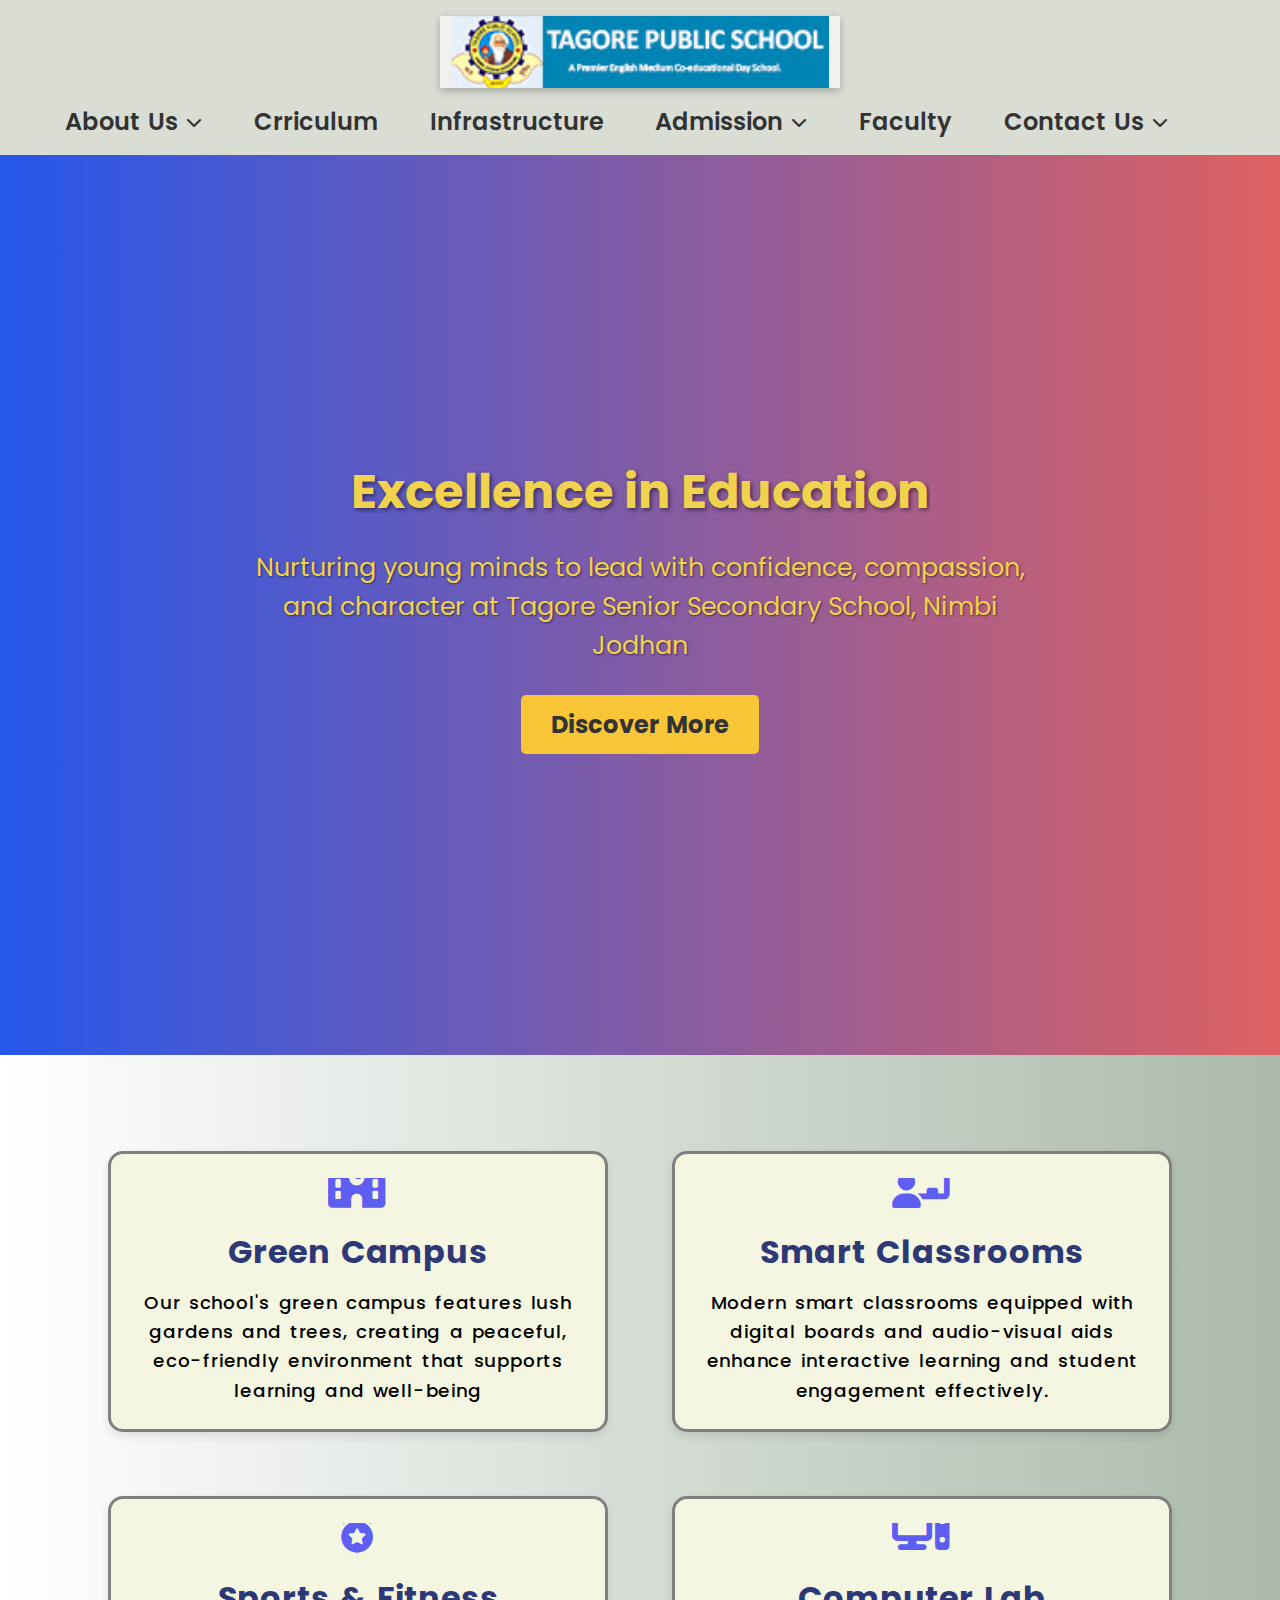
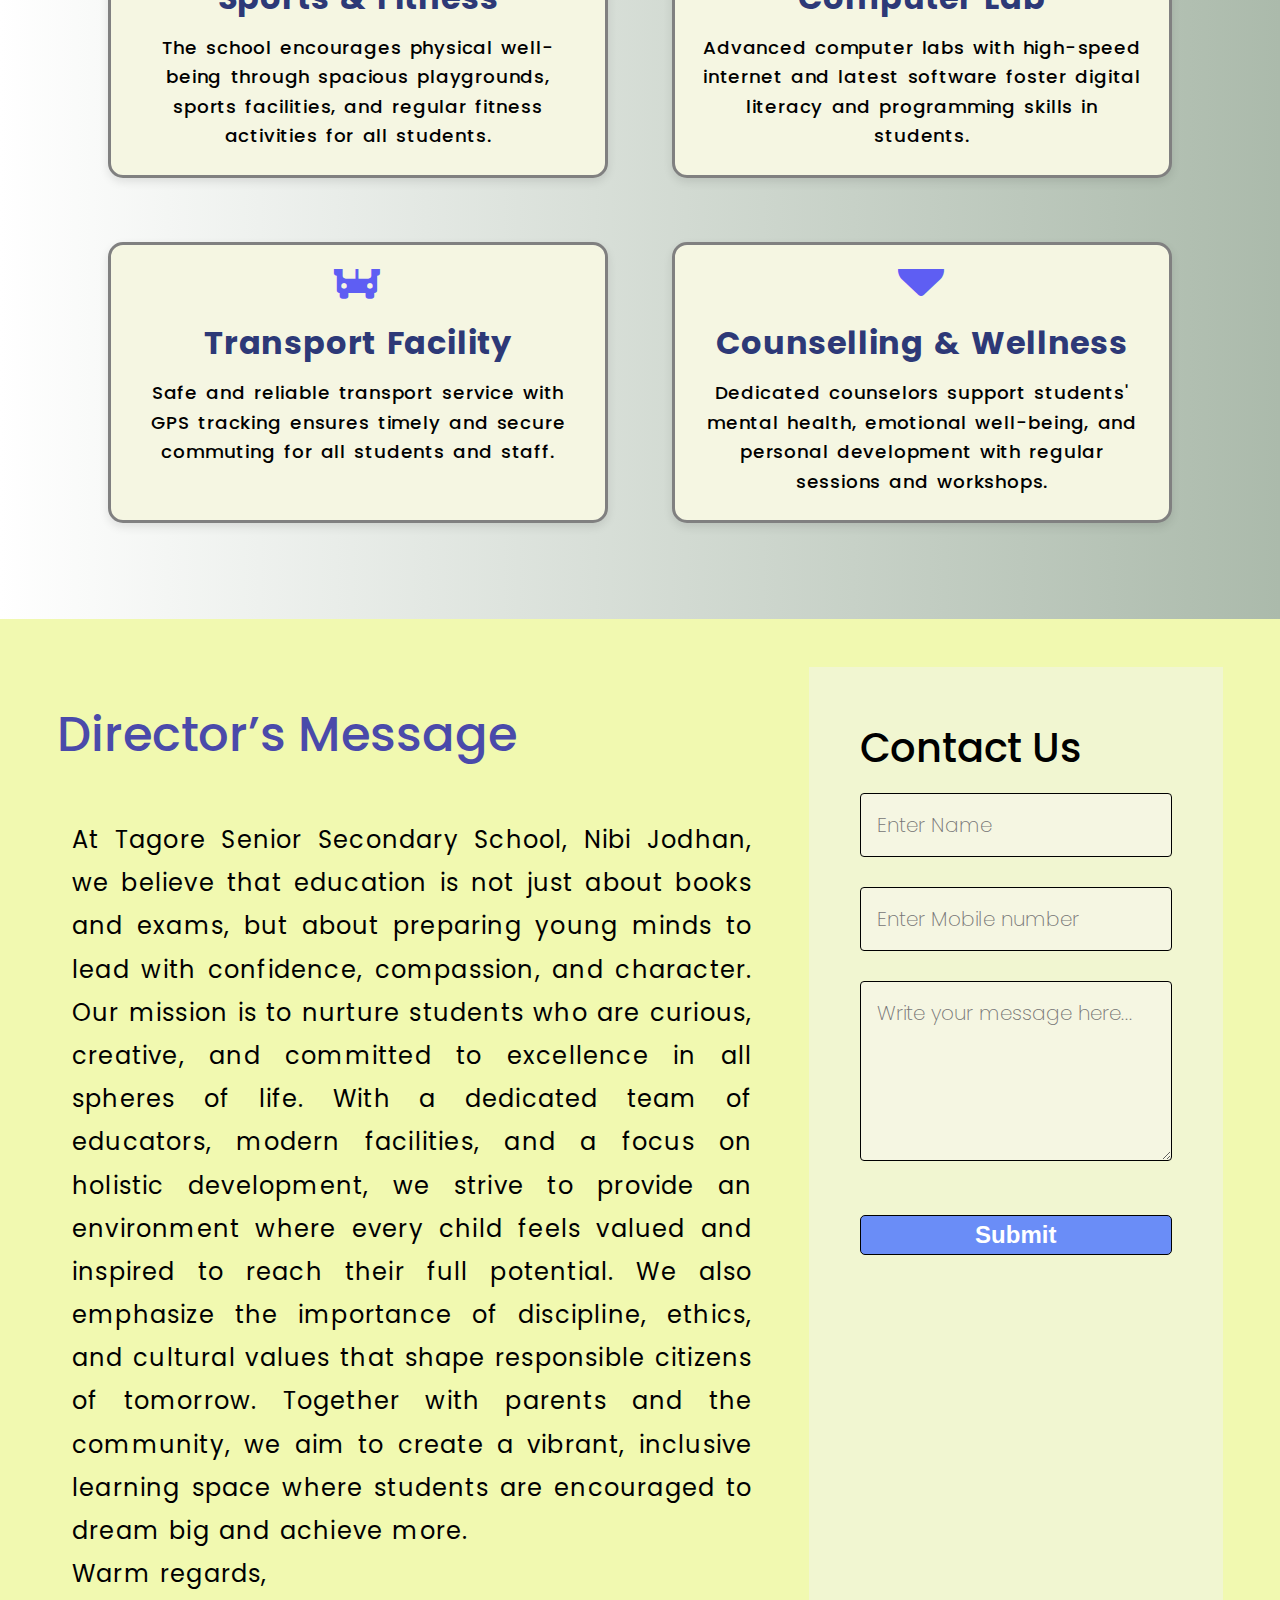
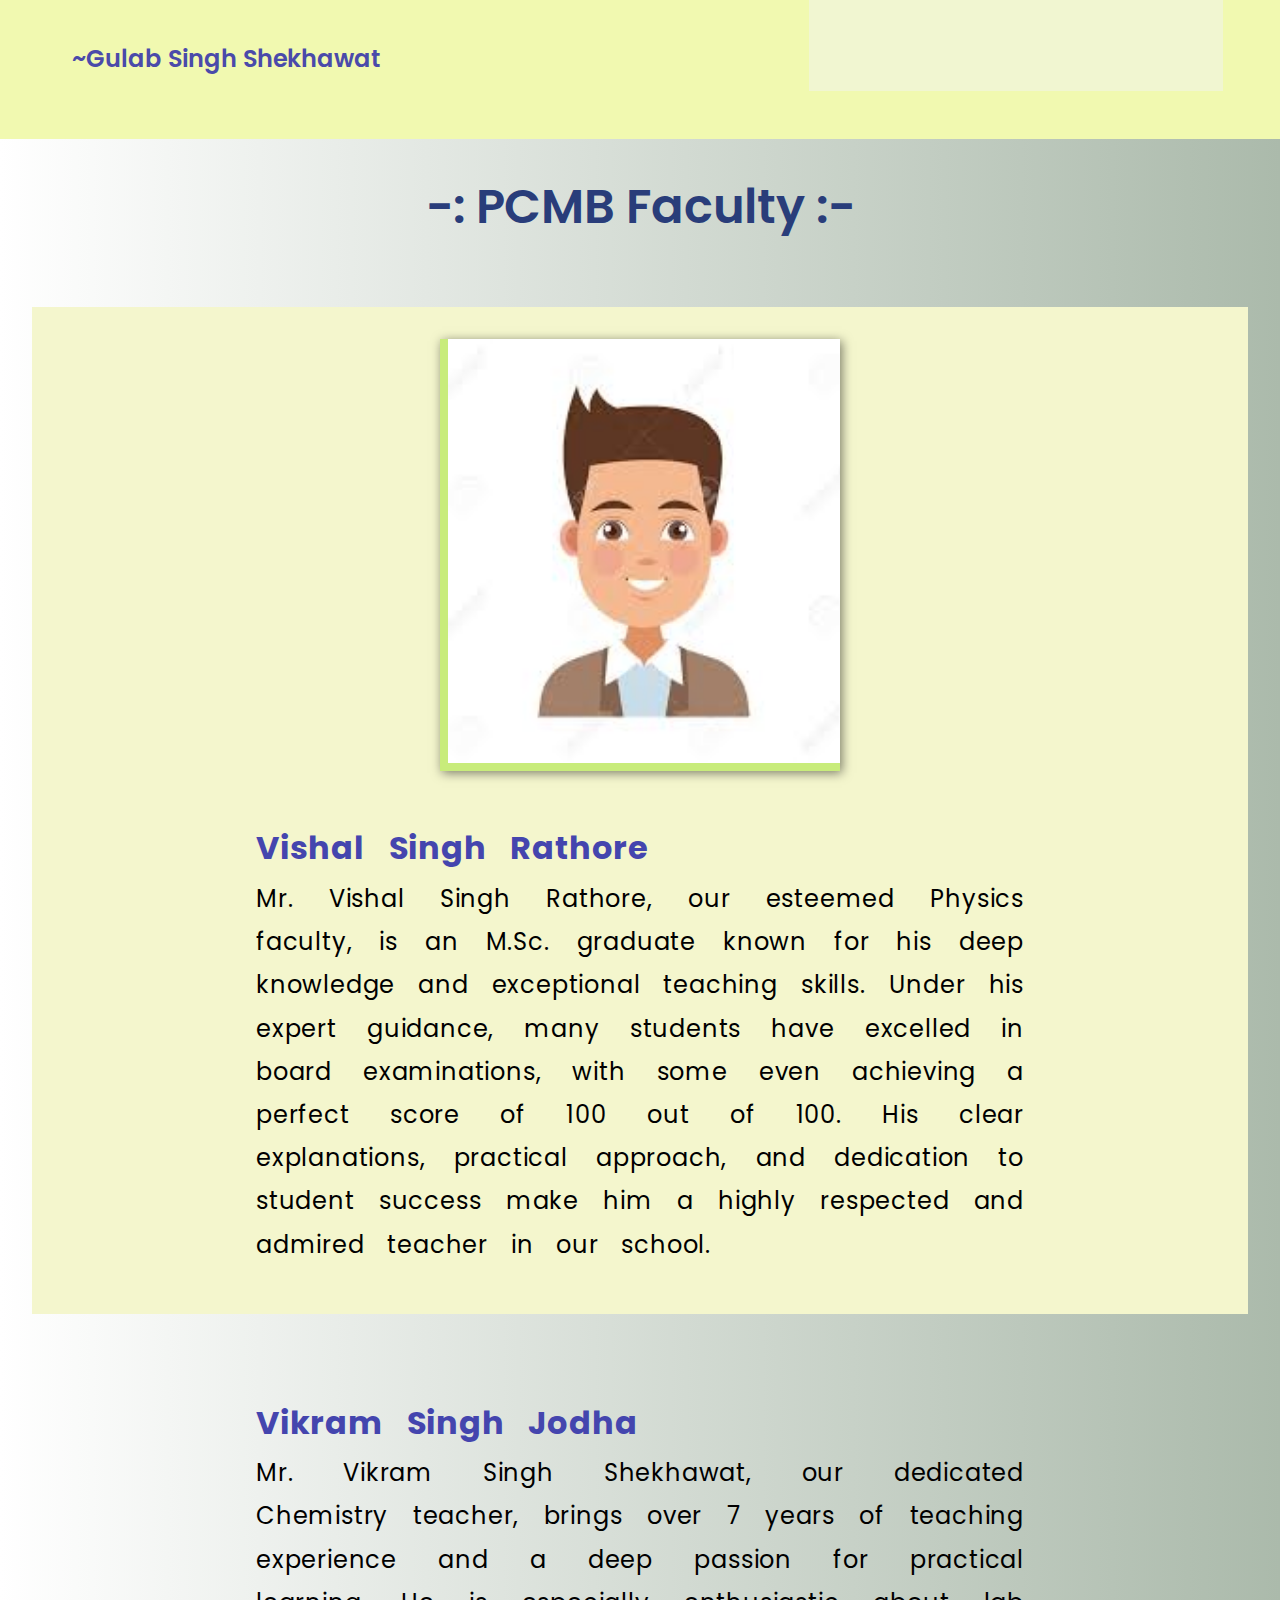
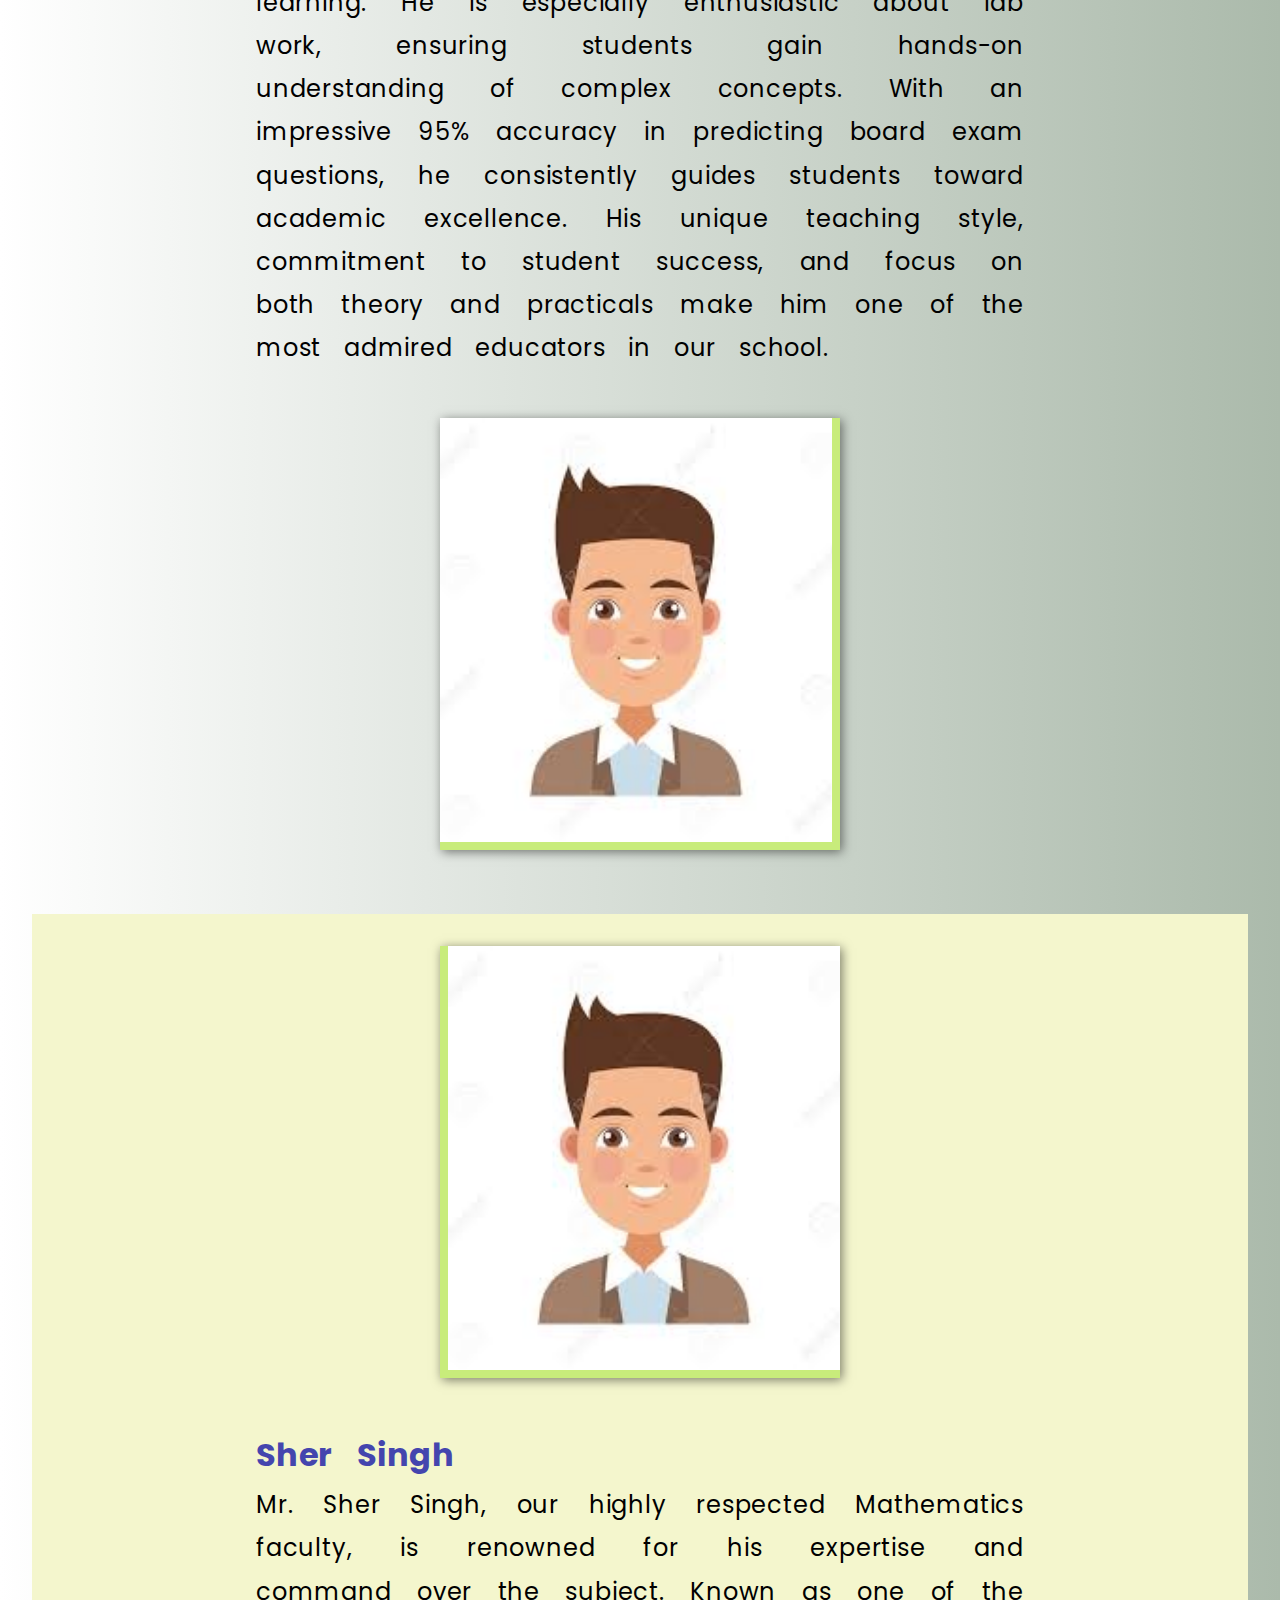
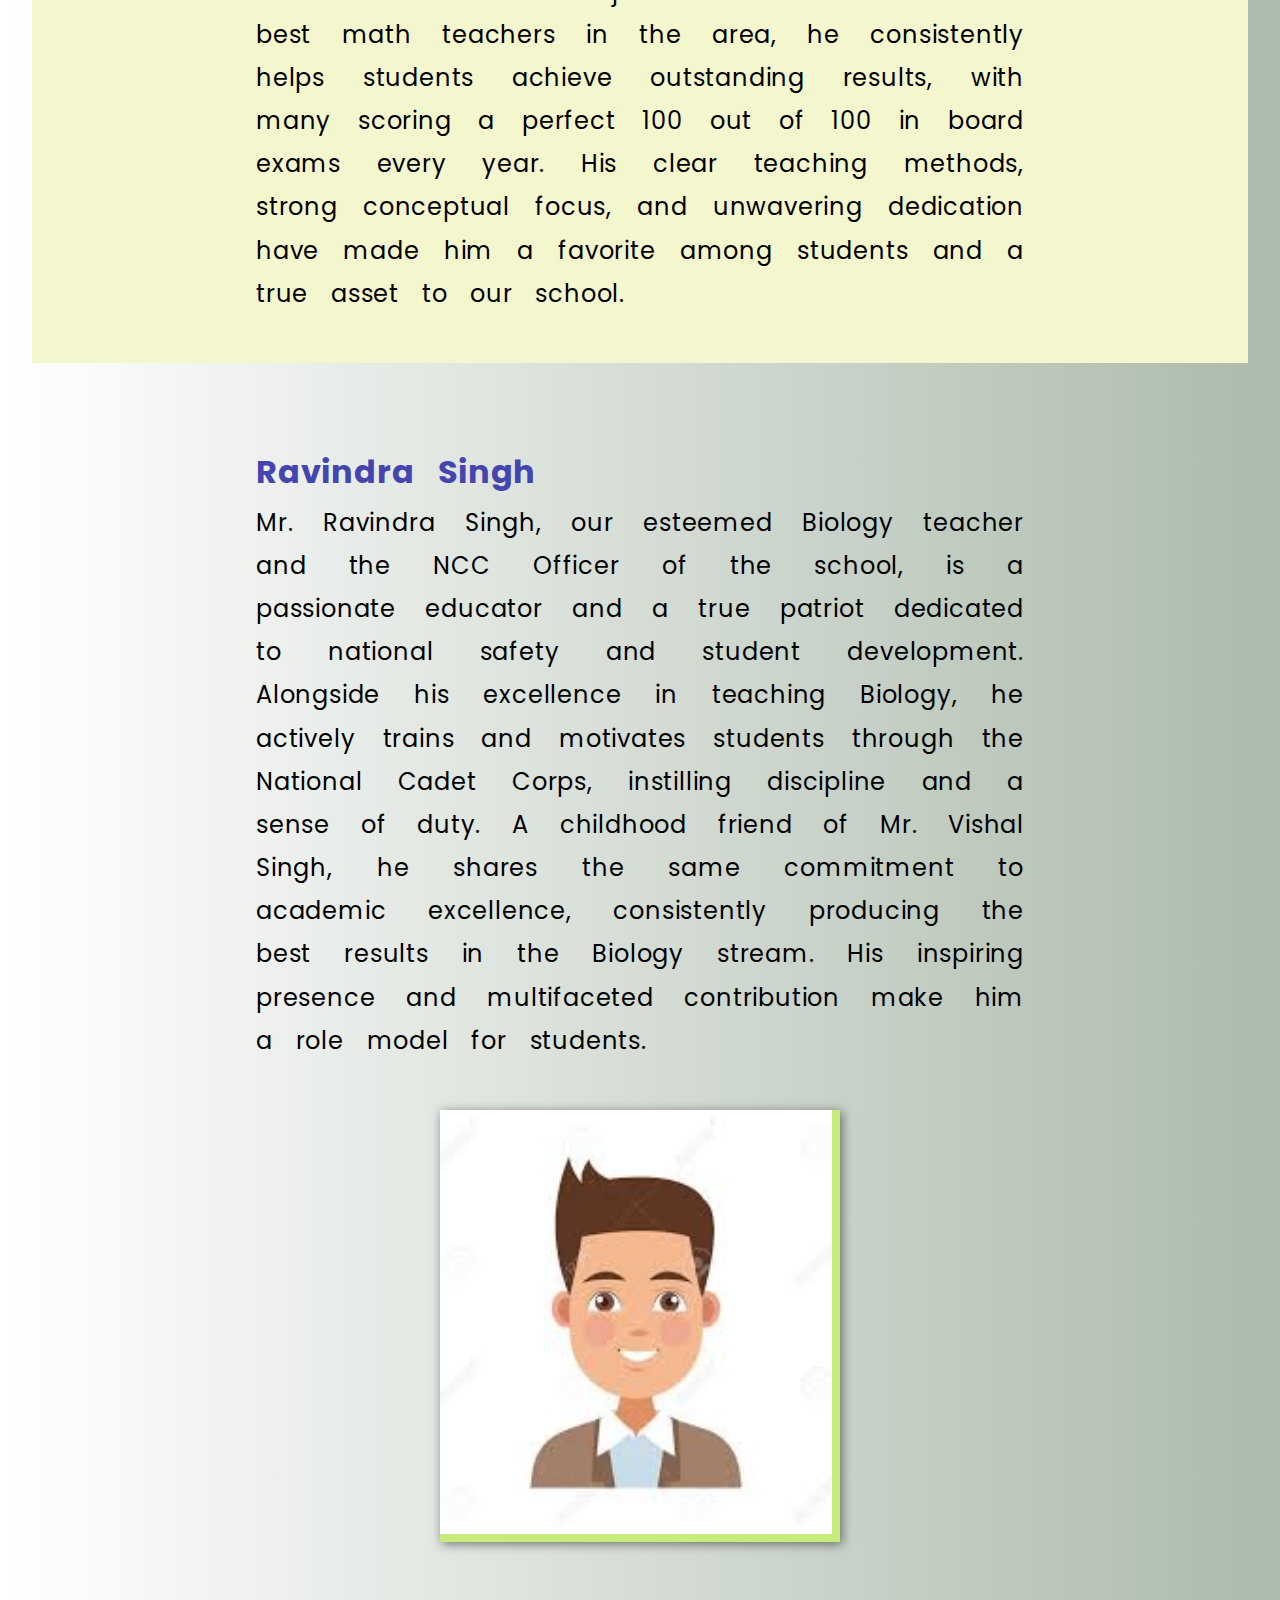
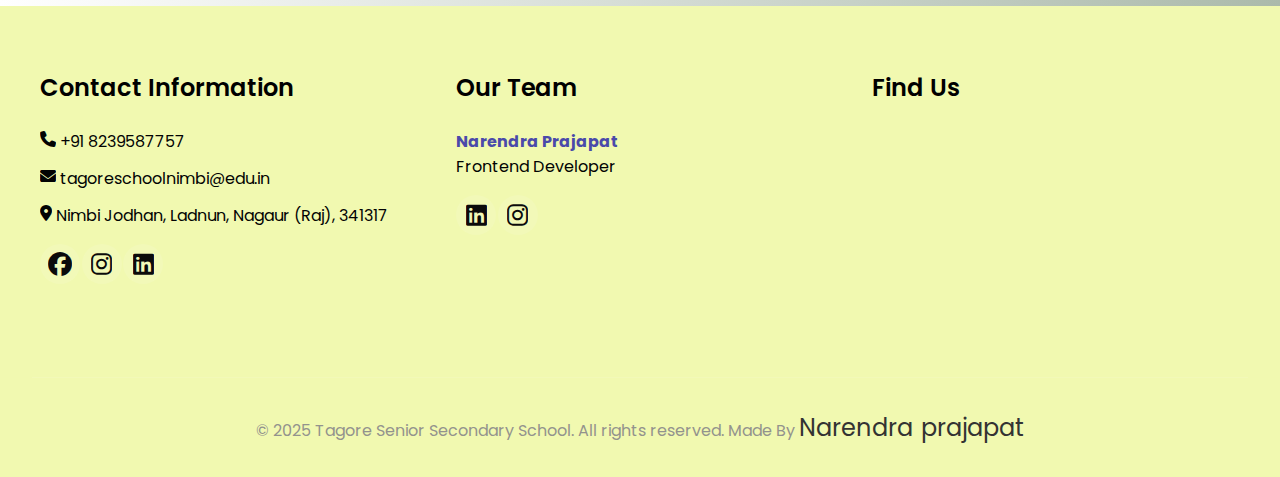
<file: index.html>
<!DOCTYPE html>
<html lang="en">
<head>
    <meta charset="UTF-8">
    <meta name="viewport" content="width=device-width, initial-scale=1.0">
    <title>Tagore School, Nimbi Jodhan</title>
    <link rel="stylesheet" href="https://cdnjs.cloudflare.com/ajax/libs/font-awesome/6.5.0/css/all.min.css">
    <link rel="stylesheet" href="tagore.css">
</head>
<body>
                                                    <!-- CODE FOR NAVBAR -->
    <nav>
        <div class="navreal">
            <div class="logo"></div>
            <div class="navinfo">
                <a href="#hero">About Us <i class="fa-solid fa-chevron-down"></i></a>
                <a href="#director">Crriculum</a>
                <a href="#infrastructure">Infrastructure</a>
                <a href="">Admission <i class="fa-solid fa-chevron-down"></i></a>
                <a href="#faculty">Faculty</a>
                <a href="#footer">Contact Us  <i class="fa-solid fa-chevron-down"></i> </a>
            </div>
        </div>
    </nav>
                                                    <!-- CODE FOR PICTURE-->
    <section class="hero" id="hero">
        <h1>Excellence in Education</h1>
        <p>Nurturing young minds to lead with confidence, compassion, and character at Tagore Senior Secondary School, Nimbi Jodhan</p>
        <a href="#infrastructure" class="btn">Discover More</a>
    </section>
    
                                                    <!-- CODE FOR SPECS -->
    <div class="hero1" id="infrastructure">
        <div class="spc">
            <p><i class="fa-solid fa-school"></i></p>
            <h3>Green Campus</h3>
            <p>Our school's green campus features lush gardens and trees, creating a peaceful, eco-friendly environment that supports learning and well-being</p>
        </div>
        <div class="spc">
            <p><i class="fa-solid fa-chalkboard-user"></i></p>
            <h3>Smart Classrooms</h3>
            <p>Modern smart classrooms equipped with digital boards and audio-visual aids enhance interactive learning and student engagement effectively.</p>
        </div>
        <div class="spc">
            <p><i class="fa-solid fa-medal"></i></p>
            <h3>Sports & Fitness</h3>
            <p>The school encourages physical well-being through spacious playgrounds, sports facilities, and regular fitness activities for all students.</p>
        </div>
        <div class="spc">
            <p><i class="fa-solid fa-computer"></i></p>
            <h3>Computer Lab</h3>
            <p>Advanced computer labs with high-speed internet and latest software foster digital literacy and programming skills in students.</p>
        </div>
        <div class="spc">
            <p><i class="fa-solid fa-bus"></i></p>
            <h3> Transport Facility</h3>
            <p>Safe and reliable transport service with GPS tracking ensures timely and secure commuting for all students and staff.</p>
        </div>
        <div class="spc">
            <p><i class="fa-solid fa-heart"></i></p>
            <h3>Counselling & Wellness</h3>
            <p>Dedicated counselors support students' mental health, emotional well-being, and personal development with regular sessions and workshops.</p>
        </div>
    </div>
                                                <!--CODE FOR DIRECTOR MESSAGE AND CONTACT US-->
    <div class="directormsg" id="director">
        <div class="director">
            <h2>Director’s Message</h2>
            <p>At Tagore Senior Secondary School, Nibi Jodhan, we believe that education is not just about books and exams, but about preparing young
                 minds to lead with confidence, compassion, and character. Our mission is to nurture students who are curious, creative, and committed
                 to excellence in all spheres of life. With a dedicated team of educators, modern facilities, and a focus on holistic development,
                 we strive to provide an environment where every child feels valued and inspired to reach their full potential. We also emphasize
                 the importance of discipline, ethics, and cultural values that shape responsible citizens of tomorrow. Together with parents and
                 the community, we aim to create a vibrant, inclusive learning space where students are encouraged to dream big and achieve more.
                 <br>
                 Warm regards,
            </p>
            <h4>~Gulab Singh Shekhawat</h4>
        </div>
        <div class="contactus">
            <form action="">
                <p>Contact Us</p>
                <input type="text" placeholder="Enter Name" class="inpname">
                <input type="number" placeholder="Enter Mobile number" class="inpmobile">
                <textarea class="inpmsg" name="message" rows="5" cols="50" placeholder="Write your message here..."></textarea>

            </form>
            <button>Submit</button>
        </div>
    </div>
                                                            <!-- CODE FOR TEACHER INFO-->
    <div class="tinfo" id="faculty">
        <h4>-: PCMB Faculty :-</h4>
        <div class="phy">
            <div class="pic1"></div>
            <div class="dis1" id="dis">
                <h6>Vishal Singh Rathore</h6>
                <p>Mr. Vishal Singh Rathore, our esteemed Physics faculty, is an M.Sc. graduate known for his
                    deep knowledge and exceptional teaching skills. Under his expert guidance, many students 
                    have excelled in board examinations, with some even achieving a perfect score of 100 out 
                    of 100. His clear explanations, practical approach, and dedication to student success make
                     him a highly respected and admired teacher in our school.</p>
            </div>
        </div>
        <div class="chem">
            <div class="dis2">
                <h6>Vikram Singh Jodha</h6>
                <p>Mr. Vikram Singh Shekhawat, our dedicated Chemistry teacher, brings over 7 years of teaching experience
                     and a deep passion for practical learning. He is especially enthusiastic about lab work, ensuring students 
                     gain hands-on understanding of complex concepts. With an impressive 95% accuracy in predicting board exam 
                     questions, he consistently guides students toward academic excellence. His unique teaching style, commitment 
                     to student success, and focus on both theory and practicals make him one of the most admired educators in our school.</p>
            </div>
            <div class="pic2"></div>
        </div>
        <div class="math">
            <div class="pic3"></div>
            <div class="dis3">
                <h6>Sher Singh</h6>
                <p>Mr. Sher Singh, our highly respected Mathematics faculty, is renowned for his expertise and command
                    over the subject. Known as one of the best math teachers in the area, he consistently helps students
                     achieve outstanding results, with many scoring a perfect 100 out of 100 in board exams every year.
                    His clear teaching methods, strong conceptual focus, and unwavering dedication have made him a favorite
                     among students and a true asset to our school.</p>
            </div>
        </div>
        <div class="bio">
            <div class="dis4">
                <h6>Ravindra Singh</h6>
                <p>Mr. Ravindra Singh, our esteemed Biology teacher and the NCC Officer of the school, is a passionate educator
                     and a true patriot dedicated to national safety and student development. Alongside his excellence in teaching Biology, 
                     he actively trains and motivates students through the National Cadet Corps, instilling discipline and a sense of duty. 
                     A childhood friend of Mr. Vishal Singh, he shares the same commitment to academic excellence, consistently producing the
                      best results in the Biology stream. His inspiring presence and multifaceted contribution make him a role model for students.</p>
            </div>
                        <div class="pic4"></div>
        </div>
    </div>
    <!-- Footer -->
    <footer class="footer" id="footer">
        <div class="footer-content">
            <div class="footer-section">
                <h3>Contact Information</h3>
                <p><i class="fas fa-phone"></i> +91 8239587757</p>
                <p><i class="fas fa-envelope"></i> tagoreschoolnimbi@edu.in</p>
                <p><i class="fas fa-map-marker-alt"></i> Nimbi Jodhan, Ladnun, Nagaur (Raj), 341317</p>
                <div class="social-links">
                    <a href="#"><i class="fab fa-facebook"></i></a>
                    <a href="#"><i class="fab fa-instagram"></i></a>
                    <a href="#"><i class="fab fa-linkedin"></i></a>
                </div>
            </div>
            <div class="footer-section">
                <h3>Our Team</h3>
                <div style="margin-bottom: 2rem;">
                    <h4>Narendra Prajapat</h4>
                    <p>Frontend Developer</p>
                    <div class="social-links">
                        <a href="https://www.linkedin.com/in/narendra-prajapat-27488a343/"><i class="fab fa-linkedin"></i></a>
                        <a href="https://www.instagram.com/narendra_prajapat436?utm_source=ig_web_button_share_sheet&igsh=ZDNlZDc0MzIxNw%3D%3D/"><i class="fab fa-instagram"></i></a>
                    </div>
                </div>
            </div>
            <div class="footer-section">
                <h3>Find Us</h3>
                <div class="map-container">
                    <iframe src="https://www.google.com/maps/embed?pb=!1m18!1m12!1m3!1d3557.0926819626525!2d74.3487115!3d27.5535673!2m3!1f0!2f0!3f0!3m2!1i1024!2i768!4f13.1!3m3!1m2!1s0x396b25af8de01821%3A0x22c080f8a1d8057a!2sTagore%20Public%20School%20%2CNimbi%20Jodha!5e0!3m2!1sen!2sin!4v1685946100000!5m2!1sen!2sin"></iframe>
                </div>
            </div>
        </div>
        <div class="footer-bottom">
            <p>&copy; 2025 Tagore Senior Secondary School. All rights reserved. Made By <a href="https://www.instagram.com/narendra_prajapat436?utm_source=ig_web_button_share_sheet&igsh=ZDNlZDc0MzIxNw%3D%3D">Narendra prajapat</a></p>
        </div>
    </footer>

</body>
</html>
</file>
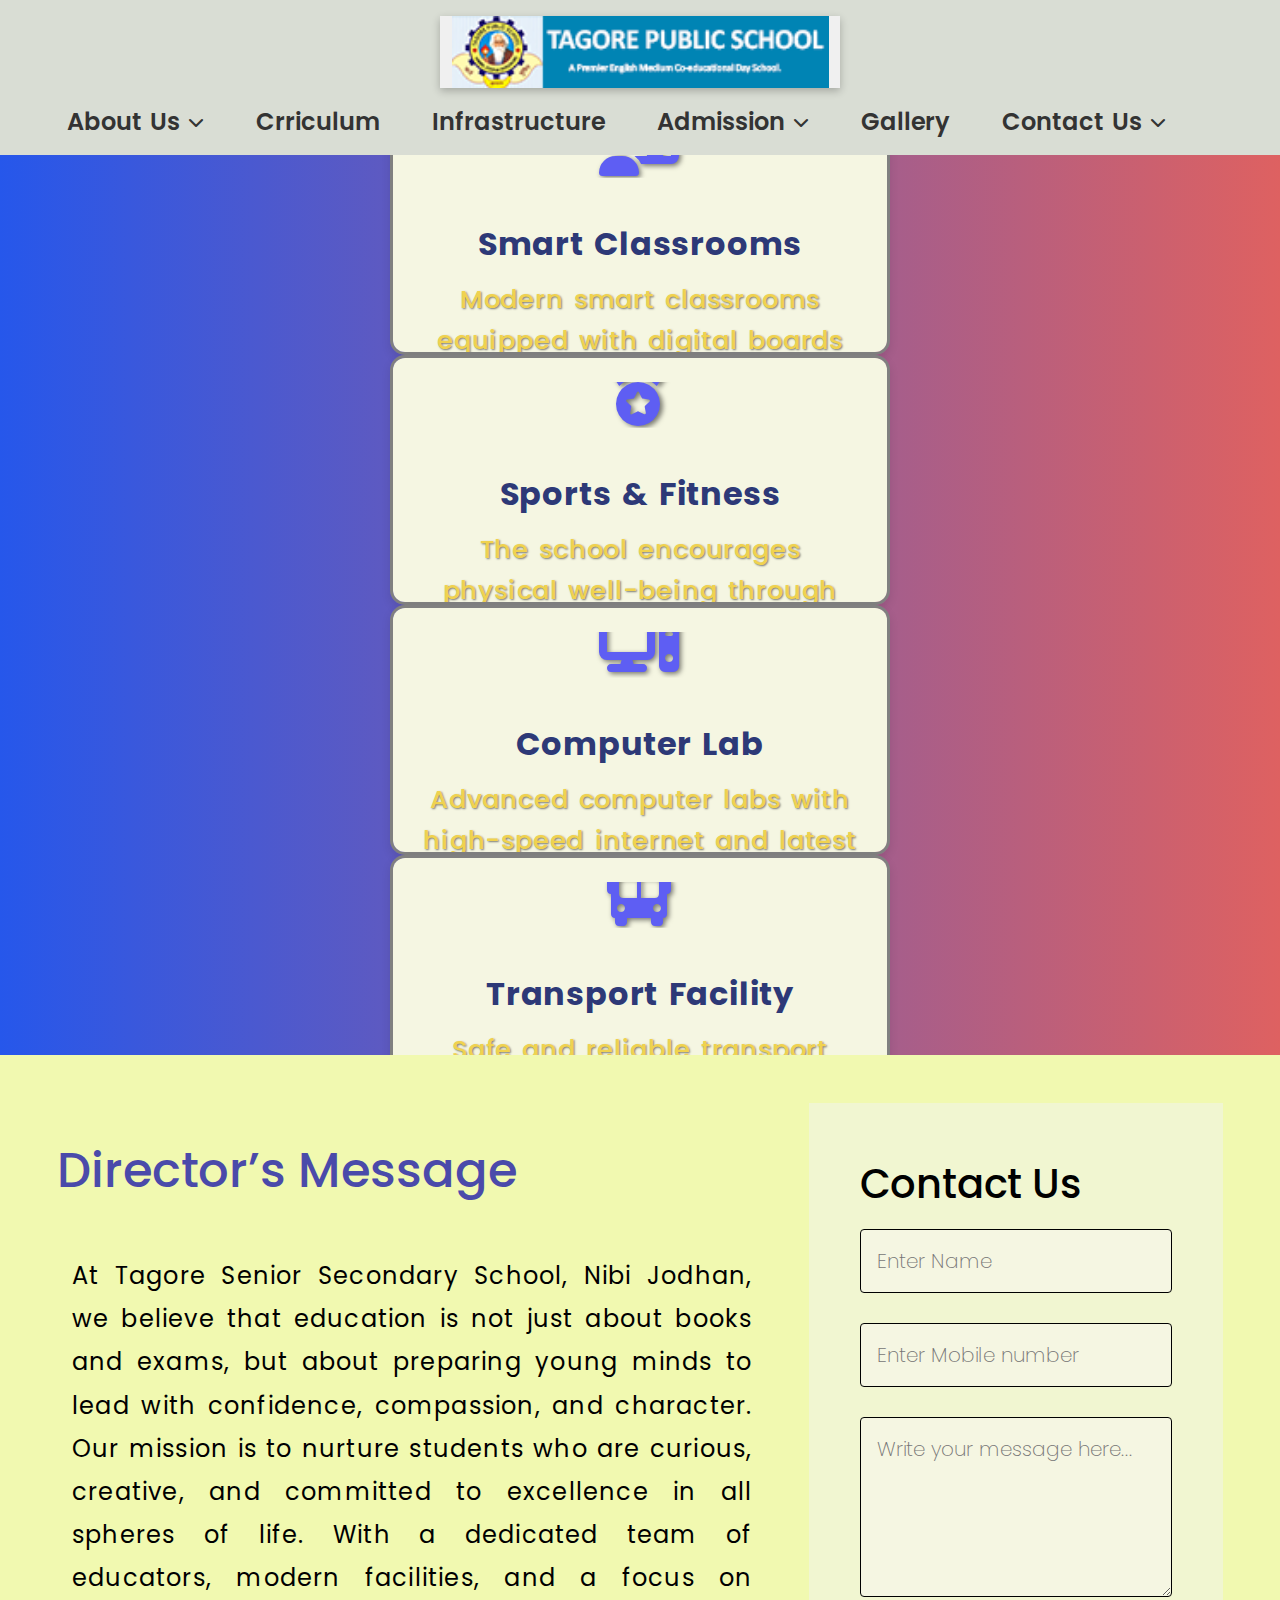
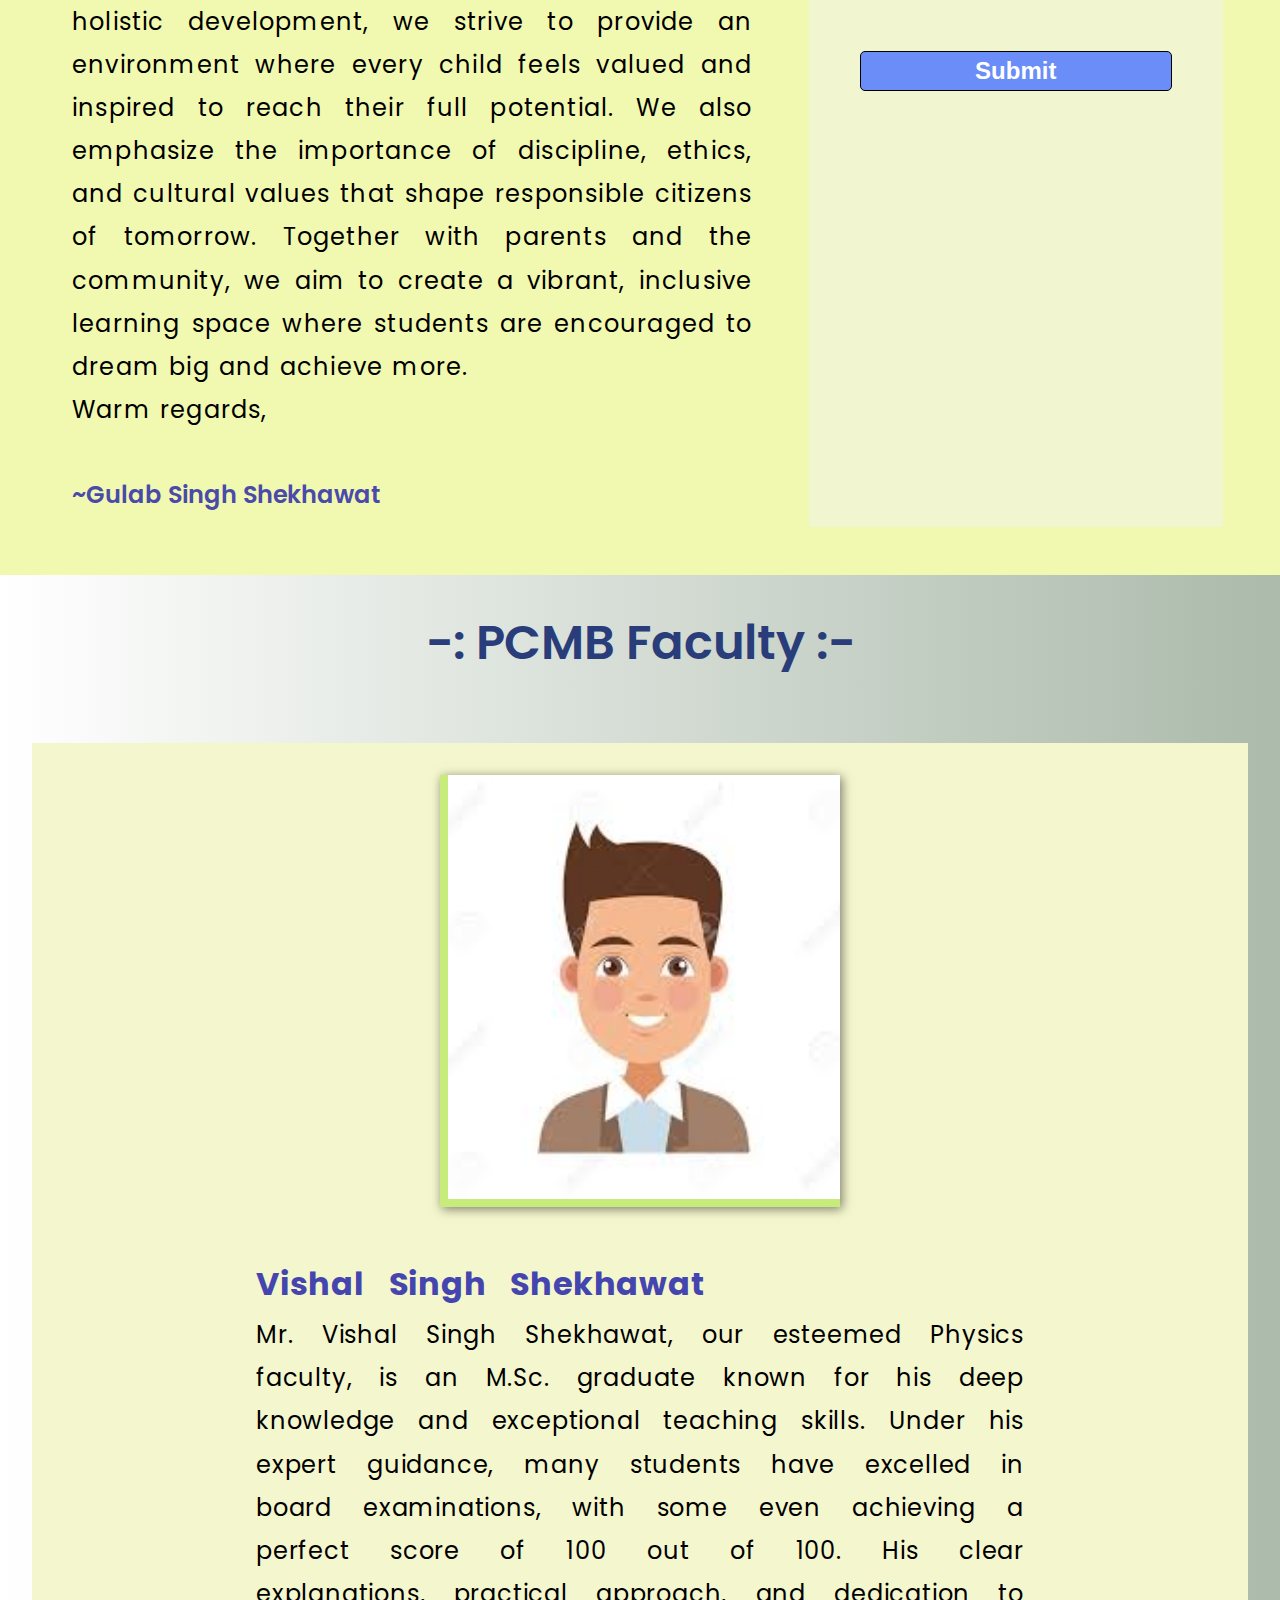
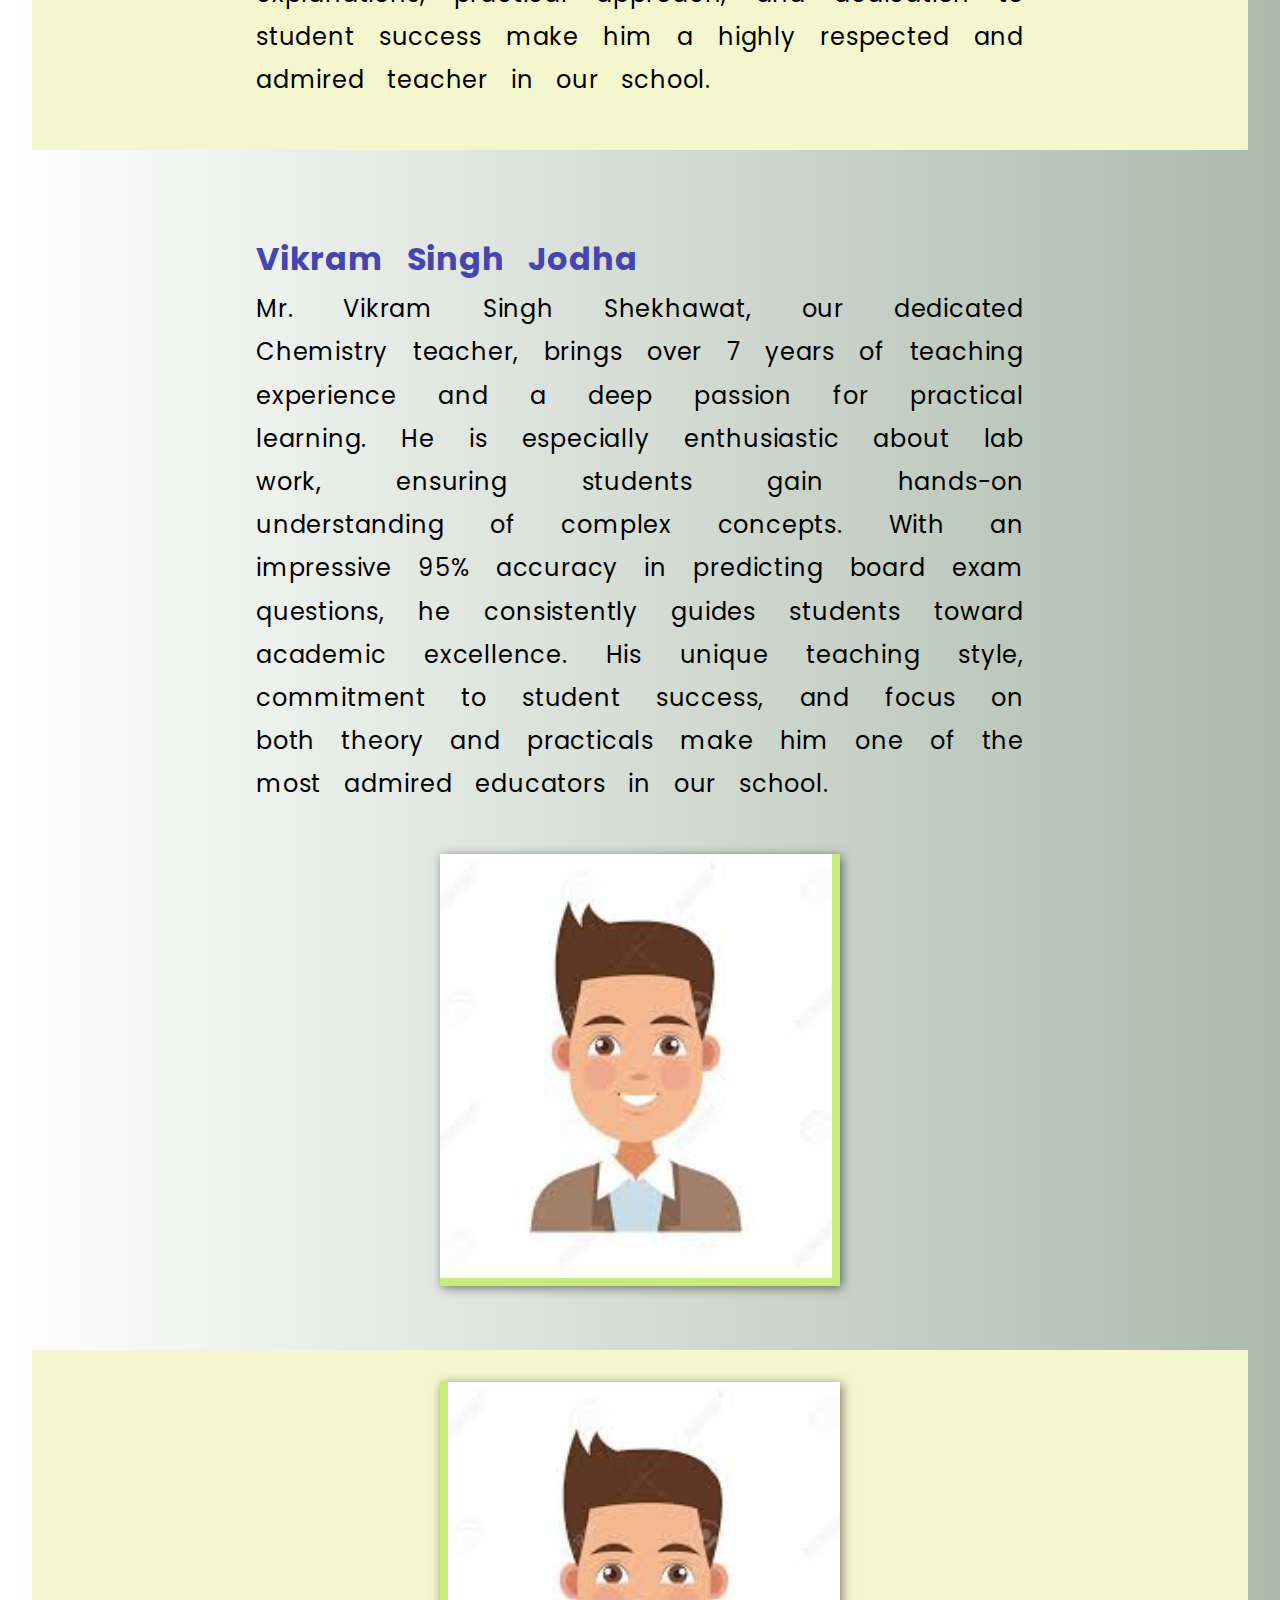
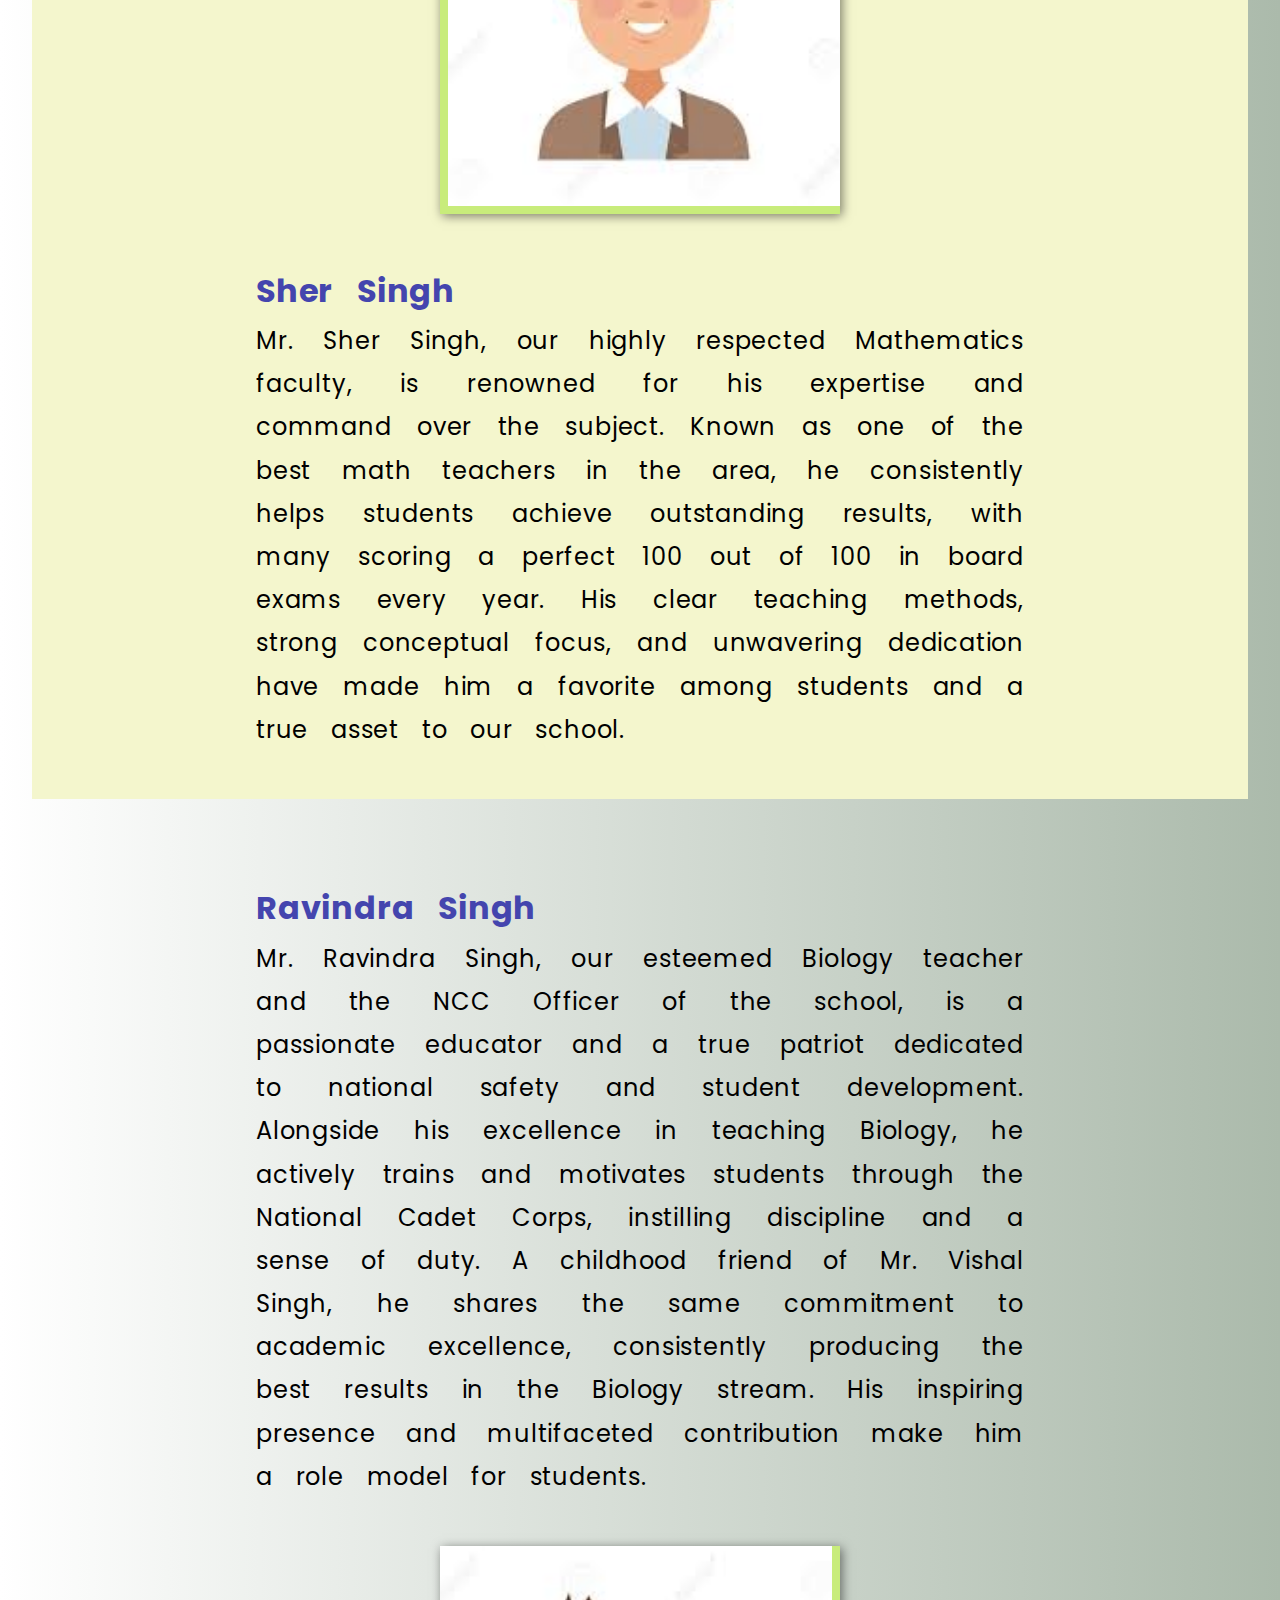
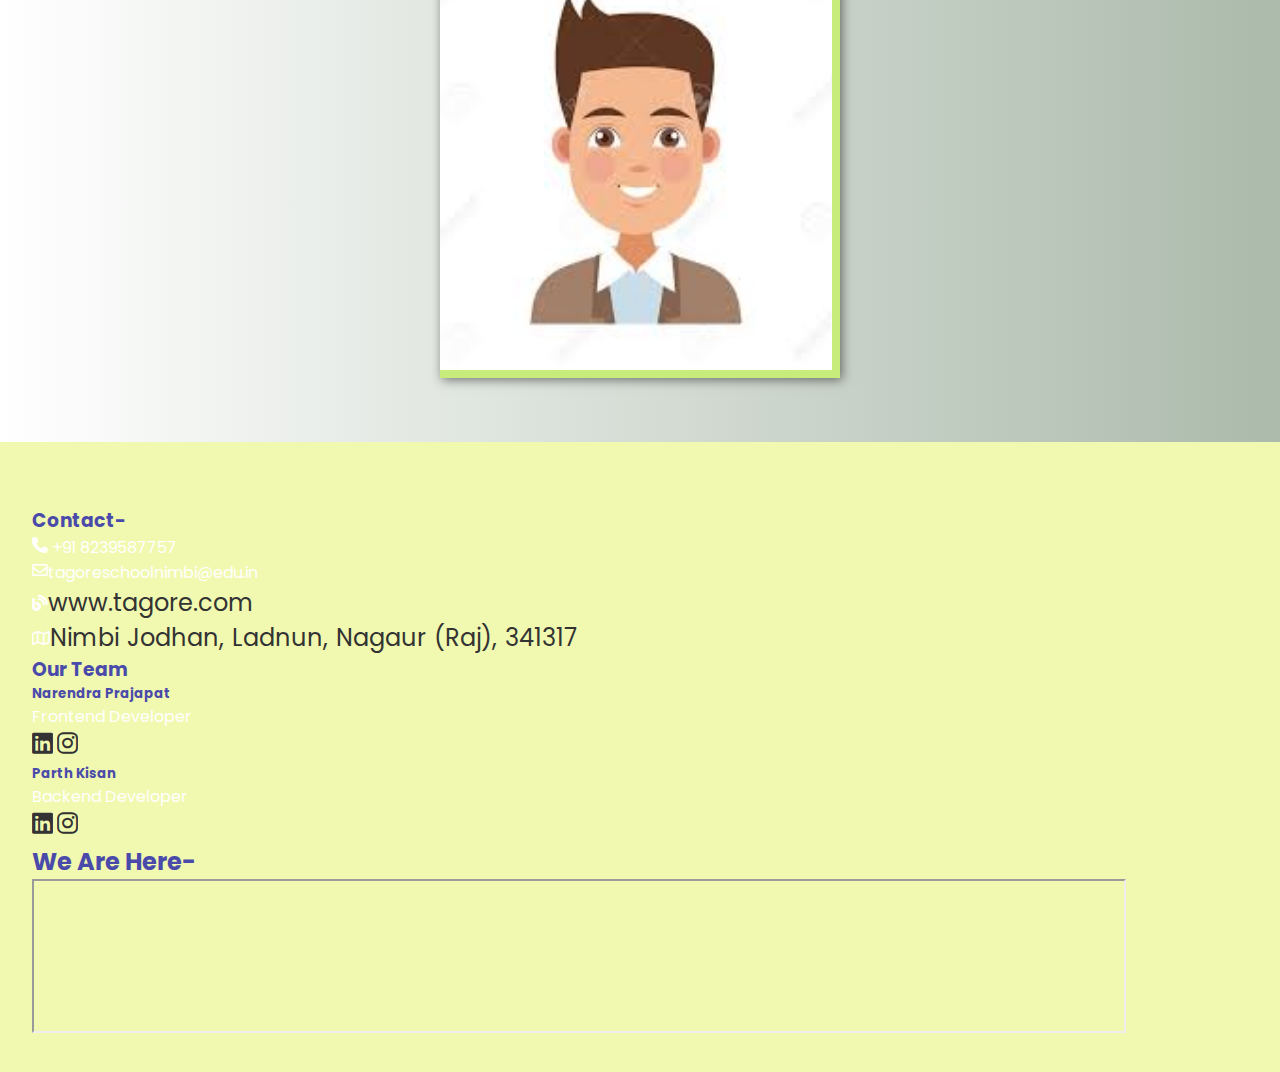
<file: tagore.html>
<!DOCTYPE html>
<html lang="en">
<head>
    <meta charset="UTF-8">
    <meta name="viewport" content="width=device-width, initial-scale=1.0">
    <title>Document</title>
    <link rel="stylesheet" href="https://cdnjs.cloudflare.com/ajax/libs/font-awesome/6.5.0/css/all.min.css">
    <link rel="stylesheet" href="tagore.css">
</head>
<body>
                                                    <!-- CODE FOR NAVBAR -->
    <nav>
        <div class="navreal">
            <div class="logo"></div>
            <div class="navinfo">
                <a href="">About Us <i class="fa-solid fa-chevron-down"></i></a>
                <a href="">Crriculum</a>
                <a href="">Infrastructure</a>
                <a href="">Admission <i class="fa-solid fa-chevron-down"></i></a>
                <a href="">Gallery</a>
                <a href="">Contact Us  <i class="fa-solid fa-chevron-down"></i> </a>
            </div>
        </div>
    </nav>
                                                    <!-- CODE FOR PICTURE-->
    <div class="anim"></div>
                                                    <!-- CODE FOR SPECS -->
    <div class="hero">
        <div class="spc">
            <p><i class="fa-solid fa-school"></i></p>
            <h3>Green Campus</h3>
            <p>Our school's green campus features lush gardens and trees, creating a peaceful, eco-friendly environment that supports learning and well-being</p>
        </div>
        <div class="spc">
            <p><i class="fa-solid fa-chalkboard-user"></i></p>
            <h3>Smart Classrooms</h3>
            <p>Modern smart classrooms equipped with digital boards and audio-visual aids enhance interactive learning and student engagement effectively.</p>
        </div>
        <div class="spc">
            <p><i class="fa-solid fa-medal"></i></p>
            <h3>Sports & Fitness</h3>
            <p>The school encourages physical well-being through spacious playgrounds, sports facilities, and regular fitness activities for all students.</p>
        </div>
        <div class="spc">
            <p><i class="fa-solid fa-computer"></i></p>
            <h3>Computer Lab</h3>
            <p>Advanced computer labs with high-speed internet and latest software foster digital literacy and programming skills in students.</p>
        </div>
        <div class="spc">
            <p><i class="fa-solid fa-bus"></i></p>
            <h3> Transport Facility</h3>
            <p>Safe and reliable transport service with GPS tracking ensures timely and secure commuting for all students and staff.</p>
        </div>
        <div class="spc">
            <p><i class="fa-solid fa-heart"></i></p>
            <h3>Counselling & Wellness</h3>
            <p>Dedicated counselors support students' mental health, emotional well-being, and personal development with regular sessions and workshops.</p>
        </div>
    </div>
                                                <!--CODE FOR DIRECTOR MESSAGE AND CONTACT US-->
    <div class="directormsg">
        <div class="director">
            <h2>Director’s Message</h2>
            <p>At Tagore Senior Secondary School, Nibi Jodhan, we believe that education is not just about books and exams, but about preparing young
                 minds to lead with confidence, compassion, and character. Our mission is to nurture students who are curious, creative, and committed
                 to excellence in all spheres of life. With a dedicated team of educators, modern facilities, and a focus on holistic development,
                 we strive to provide an environment where every child feels valued and inspired to reach their full potential. We also emphasize
                 the importance of discipline, ethics, and cultural values that shape responsible citizens of tomorrow. Together with parents and
                 the community, we aim to create a vibrant, inclusive learning space where students are encouraged to dream big and achieve more.
                 <br>
                 Warm regards,
            </p>
            <h4>~Gulab Singh Shekhawat</h4>
        </div>
        <div class="contactus">
            <form action="">
                <p>Contact Us</p>
                <input type="text" placeholder="Enter Name" class="inpname">
                <input type="number" placeholder="Enter Mobile number" class="inpmobile">
                <textarea class="inpmsg" name="message" rows="5" cols="50" placeholder="Write your message here..."></textarea>

            </form>
            <button>Submit</button>
        </div>
    </div>
                                                            <!-- CODE FOR TEACHER INFO-->
    <div class="tinfo">
        <h4>-: PCMB Faculty :-</h4>
        <div class="phy">
            <div class="pic1"></div>
            <div class="dis1" id="dis">
                <h6>Vishal Singh Shekhawat</h6>
                <p>Mr. Vishal Singh Shekhawat, our esteemed Physics faculty, is an M.Sc. graduate known for his
                    deep knowledge and exceptional teaching skills. Under his expert guidance, many students 
                    have excelled in board examinations, with some even achieving a perfect score of 100 out 
                    of 100. His clear explanations, practical approach, and dedication to student success make
                     him a highly respected and admired teacher in our school.</p>
            </div>
        </div>
        <div class="chem">
            <div class="dis2">
                <h6>Vikram Singh Jodha</h6>
                <p>Mr. Vikram Singh Shekhawat, our dedicated Chemistry teacher, brings over 7 years of teaching experience
                     and a deep passion for practical learning. He is especially enthusiastic about lab work, ensuring students 
                     gain hands-on understanding of complex concepts. With an impressive 95% accuracy in predicting board exam 
                     questions, he consistently guides students toward academic excellence. His unique teaching style, commitment 
                     to student success, and focus on both theory and practicals make him one of the most admired educators in our school.</p>
            </div>
            <div class="pic2"></div>
        </div>
        <div class="math">
            <div class="pic3"></div>
            <div class="dis3">
                <h6>Sher Singh</h6>
                <p>Mr. Sher Singh, our highly respected Mathematics faculty, is renowned for his expertise and command
                    over the subject. Known as one of the best math teachers in the area, he consistently helps students
                     achieve outstanding results, with many scoring a perfect 100 out of 100 in board exams every year.
                    His clear teaching methods, strong conceptual focus, and unwavering dedication have made him a favorite
                     among students and a true asset to our school.</p>
            </div>
        </div>
        <div class="bio">
            <div class="dis4">
                <h6>Ravindra Singh</h6>
                <p>Mr. Ravindra Singh, our esteemed Biology teacher and the NCC Officer of the school, is a passionate educator
                     and a true patriot dedicated to national safety and student development. Alongside his excellence in teaching Biology, 
                     he actively trains and motivates students through the National Cadet Corps, instilling discipline and a sense of duty. 
                     A childhood friend of Mr. Vishal Singh, he shares the same commitment to academic excellence, consistently producing the
                      best results in the Biology stream. His inspiring presence and multifaceted contribution make him a role model for students.</p>
            </div>
                        <div class="pic4"></div>
        </div>
    </div>
                                                            <!-- CODE FOR FOOTER -->
    <div class="footer">
        <div class="contactinfo"><h3>Contact-</h3>
            <ul>
                <li><i class="fa-solid fa-phone"></i> +91 8239587757</li>
                <li><i class="fa-regular fa-envelope"></i>tagoreschoolnimbi@edu.in</li>
                <li><i class="fa-solid fa-blog"></i><a href="http://127.0.0.1:5500/tagore.html">www.tagore.com</a></li>
                <li><i class="fa-regular fa-map"></i><a href="https://www.google.com/maps/place/Tagore+Public+School+,Nimbi+Jodha/@27.5535673,74.3487115,746m/data=!3m1!1e3!4m6!3m5!1s0x396b25af8de01821:0x22c080f8a1d8057a!8m2!3d27.5533623!4d74.3488625!16s%2Fg%2F11bw473bj2?entry=ttu&g_ep=EgoyMDI1MDYwNC4wIKXMDSoASAFQAw%3D%3D">Nimbi Jodhan, Ladnun, Nagaur (Raj), 341317</a></li>
            </ul>
        </div>
        <div class="Ourteam">
            <div class="nareinfo"> <h3>Our Team</h3>
                <h5>Narendra Prajapat</h5>
                <p>Frontend Developer</p>
                <a href="https://www.linkedin.com/in/narendra-prajapat-27488a343/"><i class="fa-brands fa-linkedin"></i></a>
                <a href="https://www.instagram.com/f_meme_mnnit/"><i class="fa-brands fa-instagram"></i></a>
            </div>
            <div class="nareinfo2">
                <h5>Parth Kisan</h5>
                <p>Backend Developer</p>
                <a href="https://www.linkedin.com/in/narendra-prajapat-27488a343/"><i class="fa-brands fa-linkedin"></i></a>
                <a href="https://www.instagram.com/f_meme_mnnit/"><i class="fa-brands fa-instagram"></i></a>
            </div>
        </div>
        <div class="map"><h2>We Are Here-</h2>
            <iframe 
                src="https://www.google.com/maps/embed?pb=!1m18!1m12!1m3!1d3557.0926819626525!2d74.3487115!3d27.5535673!2m3!1f0!2f0!3f0!3m2!1i1024!2i768!4f13.1!3m3!1m2!1s0x396b25af8de01821%3A0x22c080f8a1d8057a!2sTagore%20Public%20School%20%2CNimbi%20Jodha!5e0!3m2!1sen!2sin!4v1685946100000!5m2!1sen!2sin" 
                width="90%" 
                height="90%">
            </iframe>
        </div>
        <!-- <div class="copy"></div> -->
    </div>
</body>
</html>
</file>
<file: tagore.css>
/* FONT IMPORT */
@import url('https://fonts.googleapis.com/css2?family=Poppins:ital,wght@0,100;0,200;0,300;0,400;0,500;0,600;0,700;0,800;0,900;1,100;1,200;1,300;1,400;1,500;1,600;1,700;1,800;1,900&family=Urbanist:ital,wght@0,100..900;1,100..900&display=swap');

/* RESET & BOX-SIZING */
*{
    margin: 0;
    padding: 0;
    box-sizing: border-box;
    margin-right: 0;
    overflow-x:hidden;
}

/* BASE TYPOGRAPHY */
html {
    font-size: clamp(14px, 2vw, 16px);
}

/* BODY */
body {
    min-height: 100vh;
    width: 100%;
    padding: 0;
    margin: 0;
    font-family: 'Poppins', Arial, Helvetica, sans-serif;
    background: linear-gradient(to right, #ffffff, #abbaab);
    overflow-x: hidden;
    position: relative;
}

/* LINKS */
a {
    text-decoration: none;
    color: #333;
    font-size: clamp(1rem, 3vw, 1.5rem);
    word-spacing: 2px;
    transition: color 0.3s ease;
}
a:hover {
    color: #6a8df7;
}
.contact a {
    padding-left: clamp(1rem, 5vw, 3rem);
}

/* NAVIGATION */
.navloc {
    height: 4rem;
    width: 100%;
    background: radial-gradient(circle, rgb(224, 207, 54) 0%, rgb(189, 253, 112) 100%);
    display: flex;
    justify-content: space-evenly;
    align-items: center;
    flex-wrap: wrap;
    min-height: 3rem;
    padding: 0.5rem;
}
.navreal {
    width: 100%;
    background-color: #d9ddd4;
    display: flex;
    align-items: center;
    justify-content: space-around;
    flex-wrap: wrap;
    padding: 1rem;
    gap: 1rem;
}
nav {
    position: sticky;
    top: 0;
    z-index: 1000;
}
.logo {
    height: clamp(3rem, 8vw, 4.5rem);
    width: clamp(15rem, 40vw, 25rem);
    background-image: url(1.png);
    background-position: 50% 50%;
    background-size: contain;
    background-repeat: no-repeat;
    box-shadow: rgba(0, 0, 0, 0.24) 0px 3px 8px;
    background-color: #f0f0f0;
}
.navinfo a {
    padding-right: clamp(1rem, 4vw, 3rem);
    font-weight: 600;
}
.navinfo i {
    font-size: clamp(0.8rem, 2vw, 1rem);
}

/* HERO SECTION */
.hero {
    background-image: url(image.png);
    background: #de6161;  
    background: linear-gradient(to right, #2657eb, #de6161); 
    height: 100vh;
    display: flex;
    flex-direction: column;
    justify-content: center;
    align-items: center;
    text-align: center;
    color: rgb(240, 210, 79);
    padding: 0 20px;
}
        
.hero h1 {
    font-size: 3rem;
    margin-bottom: 20px;
    text-shadow: 2px 2px 4px rgba(0, 0, 0, 0.5);
}
        
.hero p {
    font-size: 1.6rem;
    margin-bottom: 30px;
    max-width: 800px;
    text-shadow: 1px 1px 2px rgba(0, 0, 0, 0.5);
}
        
.hero .btn {
    display: inline-block;
    padding: 12px 30px;
    background-color: #f8c537; 
    color: #333;
    text-decoration: none;
    font-weight: bold;
    border-radius: 5px;
    transition: background-color 0.3s;
}
        
.hero h1:hover{
    transform: translateY(-10px);
    transition-duration: 0.5s;
    font-size: 3.3rem;
    text-shadow: #f0f0f0;
} 
.btn:hover {
    background-color: transparent;
    color: #f8c537;
    border: 3px solid black;
    transform: scale(1.02);
    transition-duration: 0.5s;
}

.hero1 {
    display: flex;
    flex-wrap: wrap;
    justify-content: center;
    gap: clamp(2rem, 5vw, 6rem);
    padding: clamp(2rem, 8vw, 6rem);
}

/* SPECIAL CARDS*/
.spc {
    width: 100%;
    max-width: 500px;
    min-width: 280px;
    min-height: 250px;
    background-color: #f5f6e2;
    border: 3px solid grey;
    border-radius: 15px;
    padding: 1.5rem;
    text-align: center;
    word-spacing: 2.5px;
    letter-spacing: 0.8px;
    line-height: 1.6;
    box-shadow: 0 4px 10px rgba(0,0,0,0.1);
    font-weight: 500;
    font-size: clamp(1rem, 2.5vw, 1.15rem);
    transition: all 0.3s ease;
}
.spc i {
    transform: scale(2.5);
    margin-bottom: 30px;
    color: rgb(94, 94, 243);
    display: block;
}
.spc h3 {
    color: rgb(45, 57, 119);
    font-size: clamp(1.5rem, 4vw, 2rem);
    margin-bottom: 10px;
}
.spc:hover {
    box-shadow: rgba(0, 0, 0, 0.5) 10px 15px 10px;
    background-color: #f7fbab;
    transform: translateY(-10px);
}

/* DIRECTOR MESSAGE */
.directormsg {
    width: 100%;
    min-height: 50rem;
    background-color: rgb(241, 249, 176);
    display: flex;
    justify-content: space-evenly;
    padding: clamp(2rem, 5vw, 3rem);
    flex-wrap: wrap;
    gap: 2rem;
}
.director {
    width: 100%;
    max-width: 60%;
    min-width: 300px;
    overflow: visible;
}
.director h2 {
    padding: clamp(1rem, 3vw, 2rem) 0;
    font-size: clamp(2rem, 5vw, 3rem);
    font-weight: 500;
}
.director p {
    font-size: clamp(1.1rem, 2.5vw, 1.5rem);
    word-spacing: 2px;
    letter-spacing: 1.2px;
    line-height: 1.8;
    text-align: justify;
    padding: 15px;
    margin-bottom: 1rem;
}
.director h4 {
    padding: 15px;
    font-size: clamp(1.2rem, 3vw, 1.5rem);
    font-weight: 600;
}

/* CONTACT FORM */
.contactus {
    width: 100%;
    max-width: 35%;
    min-width: 300px;
    padding: clamp(2rem, 4vw, 4rem);
    background-color: rgb(241, 246, 209);
    transition: all 0.3s ease;
}
.contactus:hover {
    transform: translateY(-5px);
    box-shadow: rgba(0, 0, 0, 0.5) 5px 10px 5px;
}
.contactus form {
    display: block;
    width: 100%;
}
.contactus form .inpname,
.contactus form .inpmobile,
.inpmsg {
    background-color: #f5f6e2;
    padding: clamp(0.5rem, 2vw, 1rem);
    border: 1px solid black;
    border-radius: 4px;
    width: 100%;
    font-size: clamp(1rem, 2.5vw, 1.25rem);
    font-weight: 200;
    margin: 15px 0;
    font-family: inherit;
}
.inpmsg {
    height: clamp(120px, 20vh, 200px);
    resize: vertical;
}
.contactus button {
    height: 2.5rem;
    width: 100%;
    font-size: clamp(1.2rem, 3vw, 1.5rem);
    font-weight: 600;
    margin-top: 2rem;
    border: 1px solid black;
    border-radius: 5px;
    color: white;
    background-color: #6a8df7;
    cursor: pointer;
    transition: all 0.3s ease;
}
.contactus button:hover {
    background-color: transparent;
    border: 1px solid blue;
    color: #6a8df7;
}
.contactus p {
    font-size: clamp(1.8rem, 4vw, 2.5rem);
    font-weight: 500;
}

/* FOOTER */
.footer {
    background-color: rgb(241, 249, 176);
    color: white;
    padding: 4rem 2rem 2rem;
}

.footer-content {
    max-width: 1200px;
    margin: 0 auto;
    display: grid;
    grid-template-columns: repeat(auto-fit, minmax(300px, 1fr));
    gap: 3rem;
}

.footer-section h3 {
    font-size: 1.5rem;
    font-weight: 600;
    margin-bottom: 1.5rem;
    color:black
}

.footer-section p,
.footer-section li {
    margin-bottom: 0.75rem;
    color: #020303;
}

.footer-section ul {
    list-style: none;
}

.footer-section a {
    color: #0b0b0b;
    text-decoration: none;
    transition: color 0.3s ease;
}

.footer-section a:hover {
    color: var(--accent-color);
}

.social-links {
    display: flex;
    gap: 0.1rem;
    margin-top: 1rem;
}

.social-links a {
    display: flex;
    align-items: center;
    justify-content: center;
    width: 40px;
    height: 40px;
    background: rgba(255, 255, 255, 0.1);
    border-radius: 50%;
    transition: all 0.3s ease;
}

.social-links a:hover {
    transform: translateY(-2px);
}

.map-container {
    width: 100%;
    height: 200px;
    border-radius: 10px;
    overflow: hidden;
    margin-top: 1rem;
}

.map-container iframe {
    width: 100%;
    height: 100%;
    border: none;
}

.footer-bottom {
    text-align: center;
    margin-top: 3rem;
    padding-top: 2rem;
    border-top: 1px solid rgba(255, 255, 255, 0.1);
    color: #93938d;
}
/* TEACHER INFO */
.tinfo {
    width: 100%;
    display: flex;
    flex-direction: column;
    gap: 2rem;
    padding: 2rem;
}
.tinfo h4 {
    text-align: center;
    font-size: clamp(2rem, 5vw, 3rem);
    font-weight: 600;
    color: #293d7a;
    margin-bottom: 2rem;
}
.tinfo h6 {
    font-size: clamp(1.5rem, 4vw, 2rem);
    color: rgb(68, 69, 174);
    text-align: start;
}

/* SUBJECT SECTIONS */
.phy, .math, .chem, .bio {
    width: 100%;
    min-height: 25rem;
    display: flex;
    justify-content: center;
    align-items: center;
    padding: 2rem;
    flex-wrap: wrap;
    gap: 2rem;
}
.phy, .math { 
    background-color: #f4f6cd; 
}
.chem, .bio { 
    background-color: transparent; 
}
.phy:hover, .chem:hover, .math:hover, .bio:hover {
    transform: scale(1.005);
    box-shadow: rgba(0,0,0,1) 5px 5px 8px;
    transition-duration: 0.5s;
}

/* IMAGE CONTAINERS */
.pic1, .pic2, .pic3, .pic4 {
    height: clamp(20rem, 40vw, 27rem);
    width: clamp(20rem, 40vw, 27rem);
    max-width: 400px;
    box-shadow: rgba(0, 0, 0, 0.5) 1.95px 1.95px 10px;
    background-color: #fff;
    background-size: cover;
    background-position: center;
    background-image: url(66.jpg);
}
.pic1, .pic3 { 
    border-bottom: 0.5rem solid rgb(200, 236, 123); 
    border-left: 0.5rem solid rgb(200, 236, 123); 
}
.pic2, .pic4 { 
    border-bottom: 0.5rem solid rgb(200, 236, 123); 
    border-right: 0.5rem solid rgb(200, 236, 123); 
}

/* DESCRIPTIONS */
.dis1, .dis2, .dis3, .dis4 {
    width: 100%;
    max-width: 50rem;
    font-size: clamp(1.1rem, 2.5vw, 1.5rem);
    padding: 1rem;
    display: flex;
    justify-content: center;
    flex-direction: column;
    font-weight: 400;
    word-spacing: 1rem;
    text-align: justify;
    letter-spacing: 0.05rem;
    line-height: 1.8;
}

/* HEADINGS */
h2, h3, h4, h5 {
    color: rgb(74, 74, 170);
}

/* MEDIA QUERIES */
@media (max-width: 768px) {
    .hero { 
        padding: 2rem 1rem; 
        gap: 2rem; 
    }
    .directormsg { 
        flex-direction: column; 
        padding: 2rem 1rem; 
    }
    .director, .contactus { 
        width: 100%; 
        max-width: none; 
    }
    .footer, .contactinfo, .map, .Ourteam { 
        width: 100%; 
        max-width: none; 
        text-align: center; 
    }
    .contactinfo { 
        padding-right: 0; 
    }
    .contactinfo h3, .contactinfo li { 
        text-align: center; 
    }
    .gallery { 
        padding: 1rem; 
    }
    .gal { 
        margin: 0.5rem; 
    }
    .phy, .math, .chem, .bio { 
        flex-direction: column; 
        text-align: center; 
    }
    .navreal { 
        flex-direction: column; 
    }
    .social-links {
    display: flex;
    justify-content: center;
    gap: 0.1rem;
    margin-top: 1rem;
    }

}

@media (max-width: 480px) {
    .navloc, .navreal { 
        padding: 0.5rem; 
    }
    .logo { 
        width: 80vw; 
        height: 3rem; 
    }
    .spc { 
        min-width: 250px; 
        margin: 1rem 0; 
    }
    .pic1, .pic2, .pic3, .pic4 { 
        height: 15rem; 
        width: 15rem; 
    }
}

/* ANIMATIONS */
@keyframes nare {
     0% { background-image: url(3.jpg); } 
     25% { background-image: url(4.jpg); } 
     50% { background-image: url(5.jpg); } 
     75% { background-image: url(66.jpg); } 
     100% { background-image: url(7.jpg); } }
@keyframes nare2 { 
    0% { background-image: url(5.jpg); } 
    25% { background-image: url(7.jpg); } 
    50% { background-image: url(3.jpg); } 
    75% { background-image: url(66.jpg); } 
    100% { background-image: url(4.jpg); } }
#f2 {
    animation: nare2 20s ease infinite;
}
</file>
